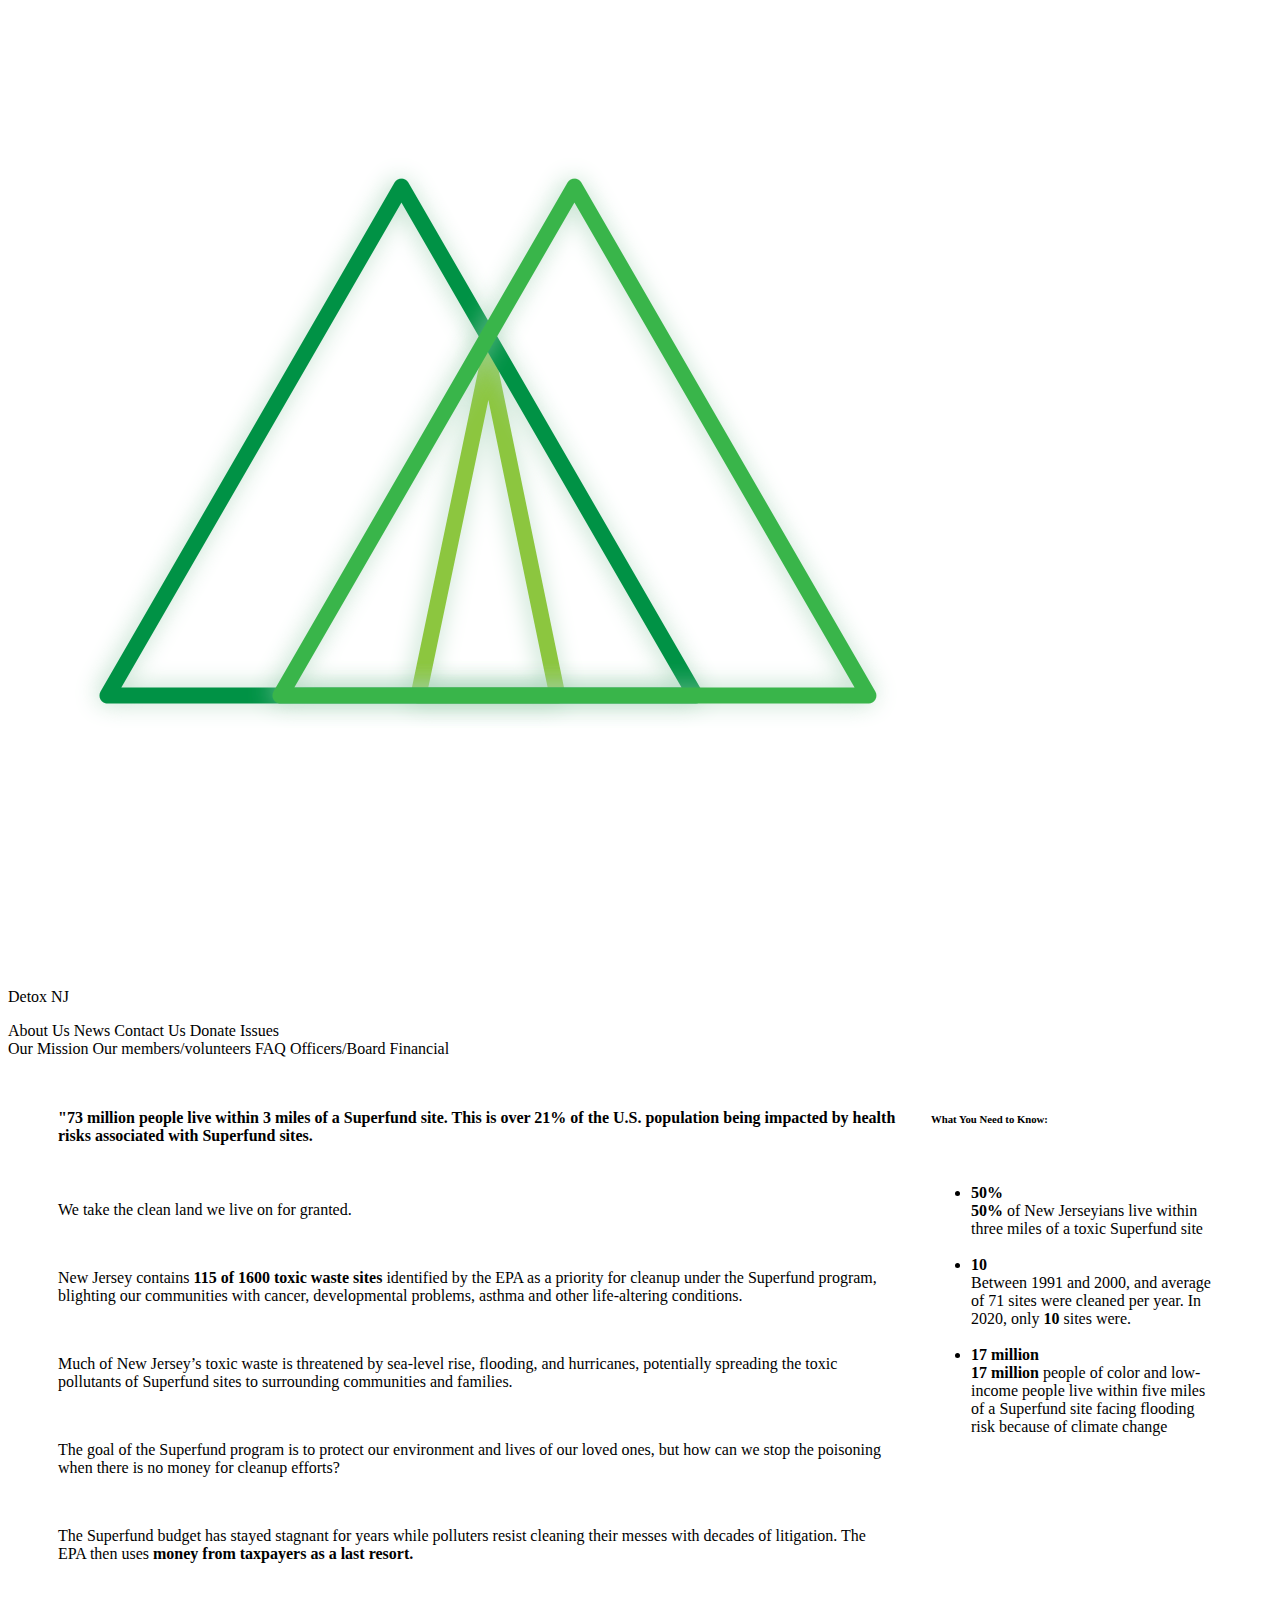
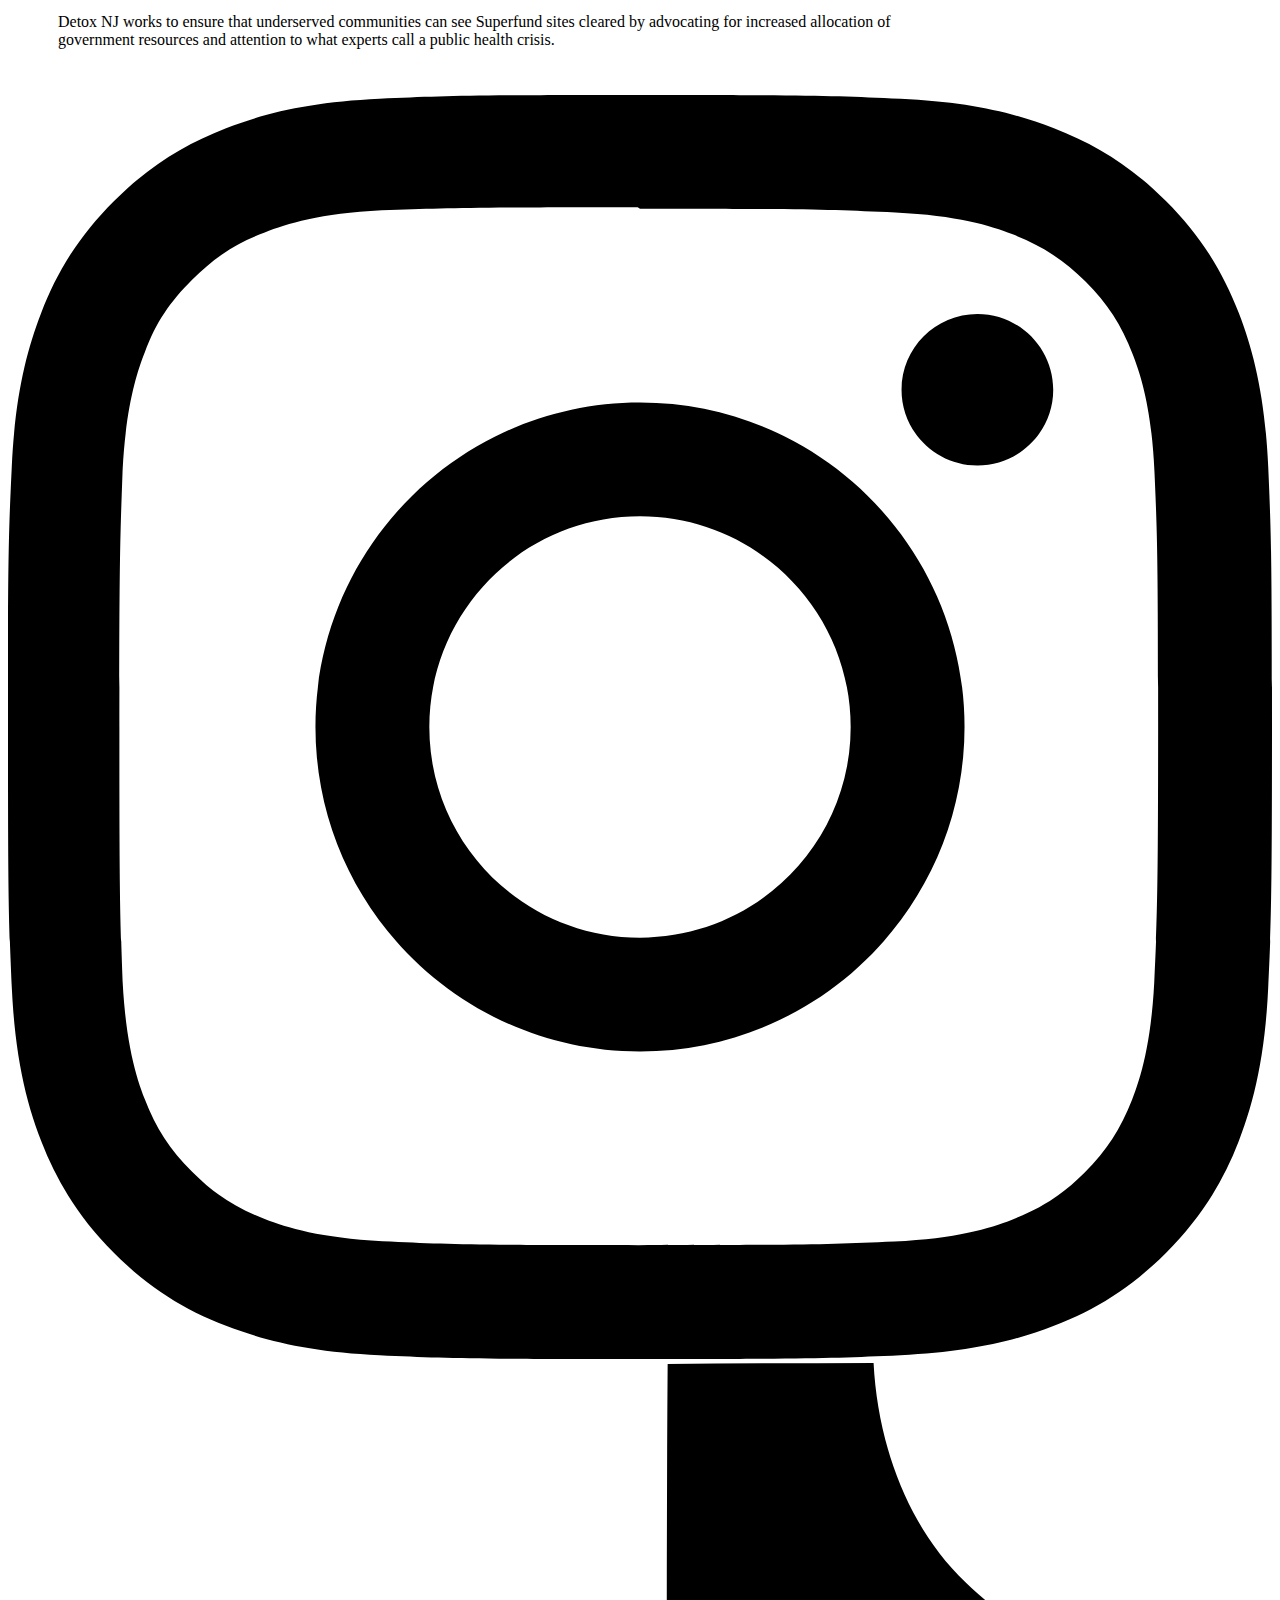
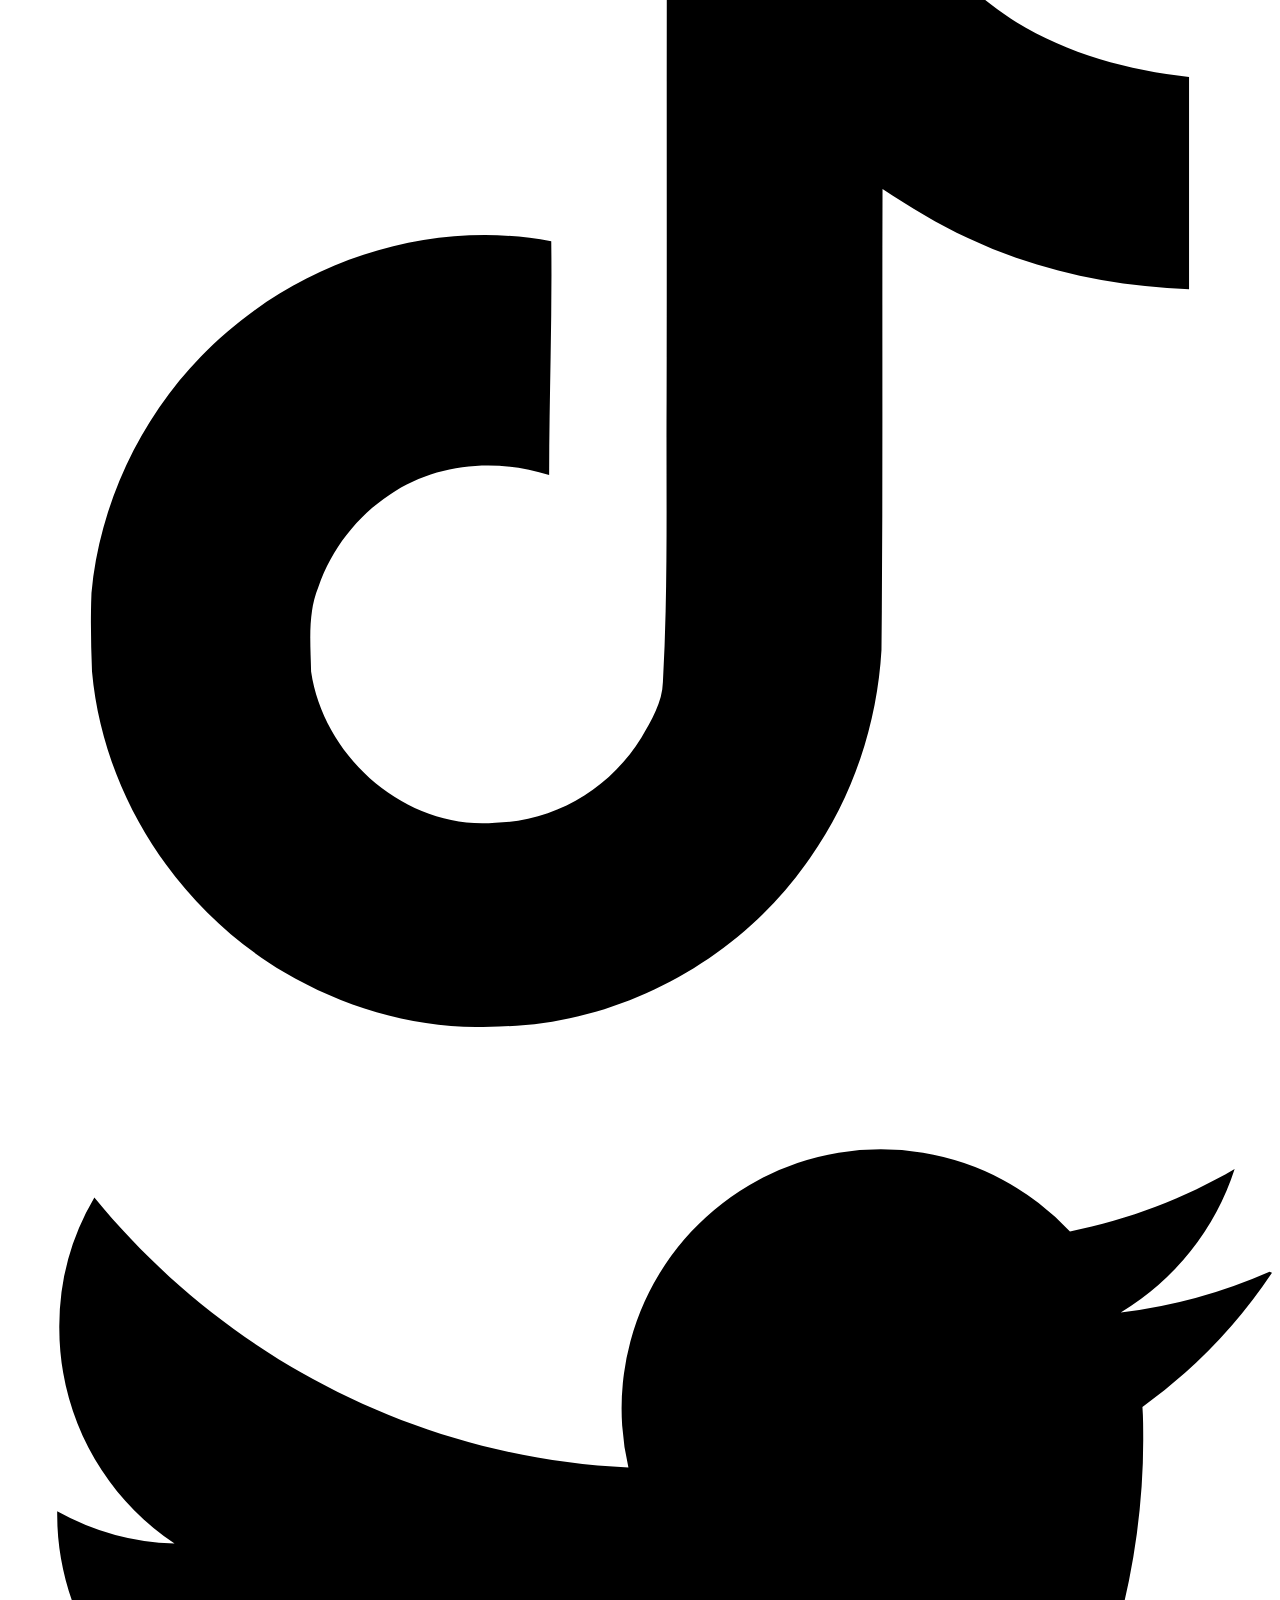
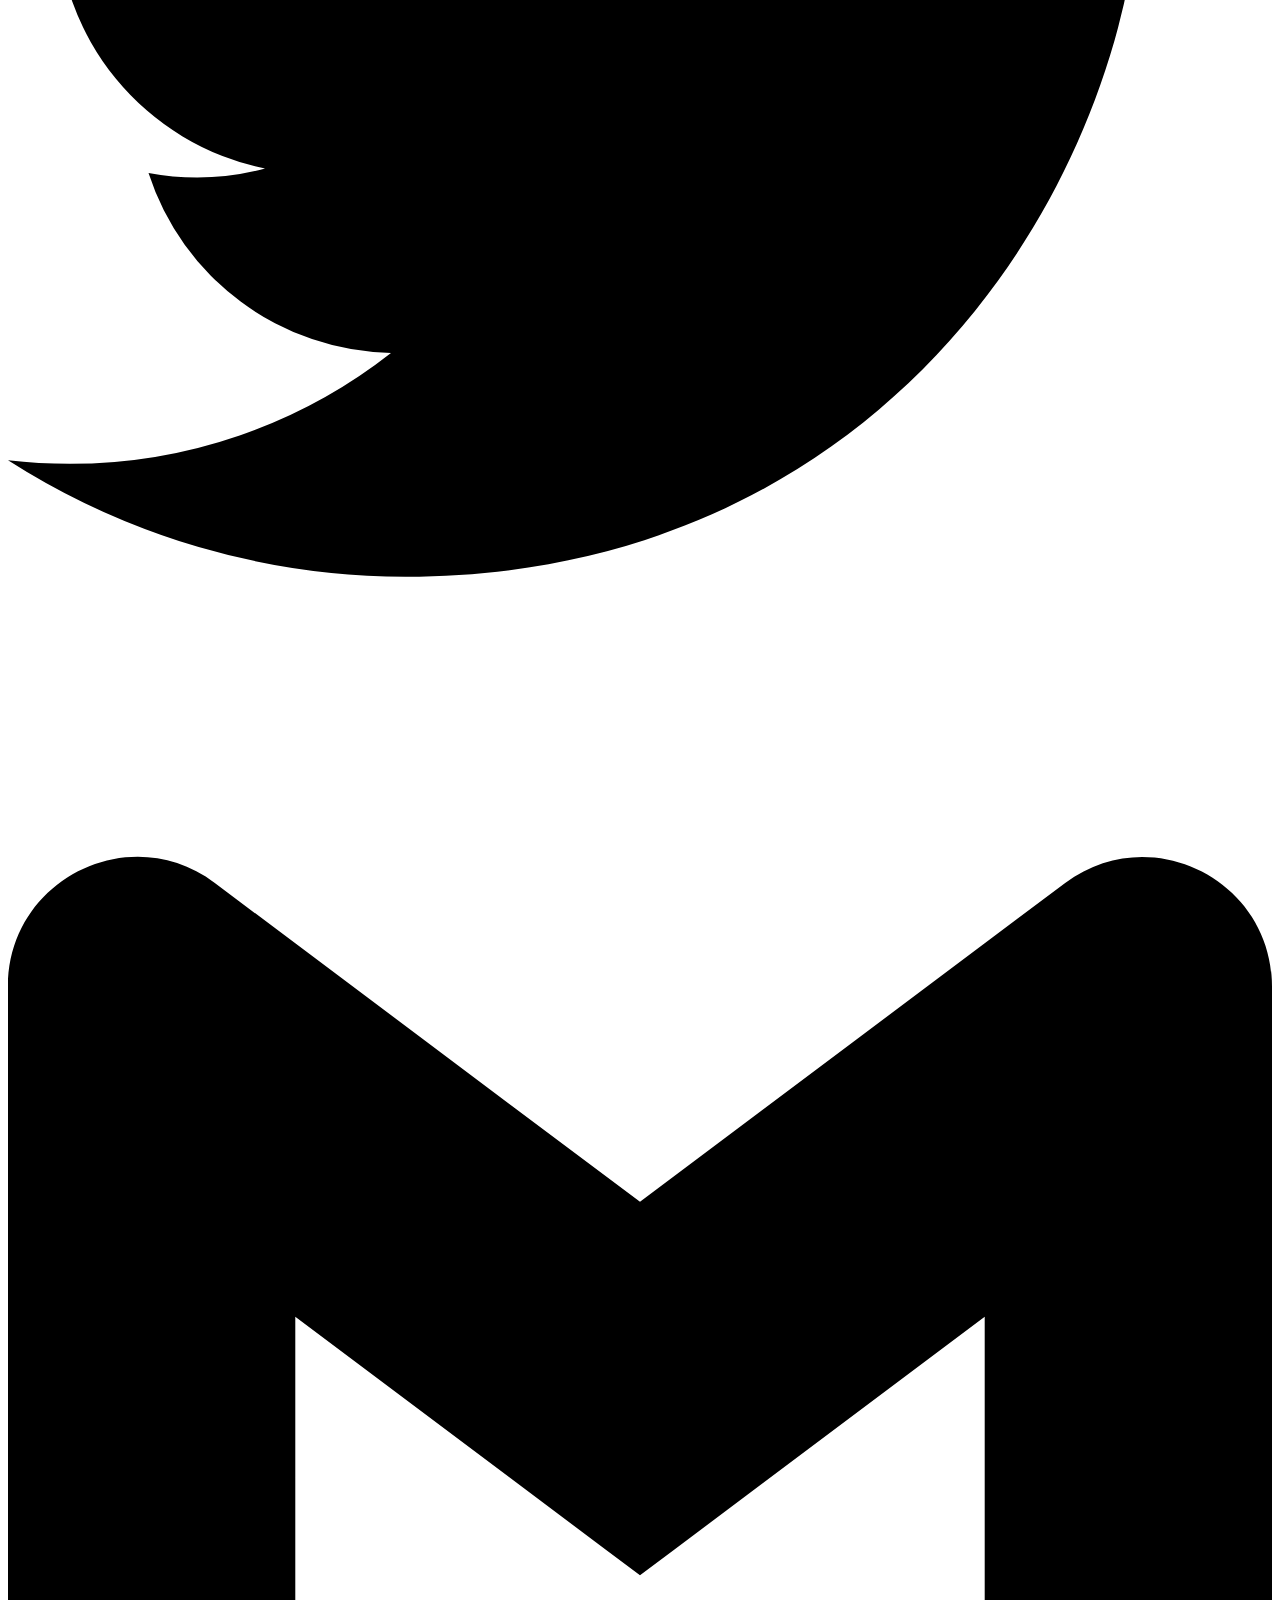
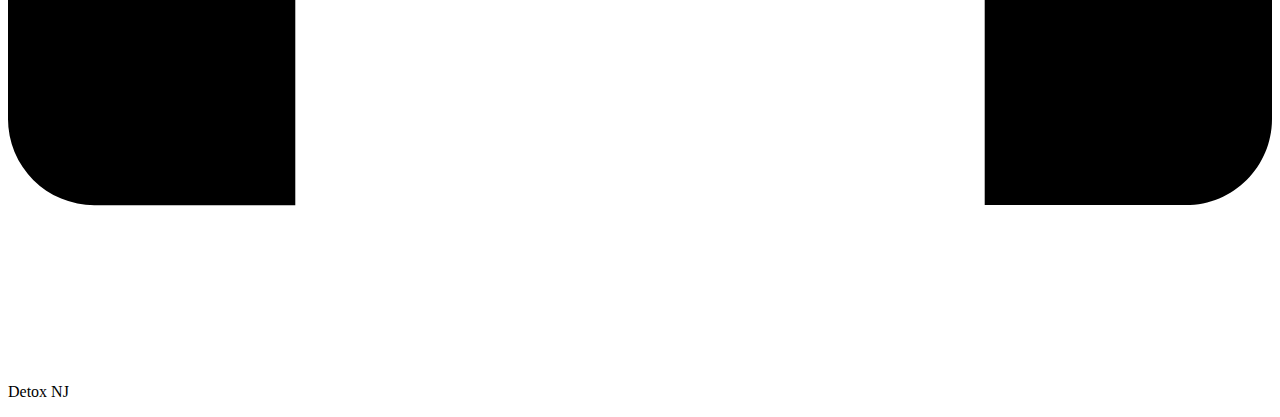
<file: superfund.html>
<!DOCTYPE html>

<html>

    <head>
        <title>Superfund - Detox NJ</title>
        <link rel="stylesheet" type="text/css" href="resources/css/superfund.css" title="style">
        <link rel="preconnect" href="https://fonts.gstatic.com">
        <link href="https://fonts.googleapis.com/css2?family=Lato:ital,wght@0,100;0,300;0,400;0,700;1,100;1,300;1,400;1,700&display=swap" rel="stylesheet">
    </head>

    <body>
        
        <header>
            <div class='nav-logo'>
                <a href='index.html'><img src='resources/images/detoxLogo.png' alt='Detox NJ Logo'></a>
                <p>Detox NJ</p>
            </div>
            <nav class='nav'>
                <a class='about'>About Us</a>
                <a>News</a>
                <a>Contact Us</a>
                <a>Donate</a>
                <a>Issues</a>
            </nav>
            <div id='about-us' class='pop-up'>
                <a>Our Mission</a>
                <a>Our members/volunteers</a>
                <a>FAQ</a>
                <a>Officers/Board</a>
                <a>Financial</a>
            </div>
        </header>

        <div class='body'>
            <main>
                <h4>
                    "73 million people live within 3 miles of a Superfund site. 
                    This is over 21% of the U.S. population being impacted by 
                    health risks associated with Superfund sites.
                </h4>
                <br>
                <p>
                    We take the clean land we live on for granted.
                </p> 
                <br>
                <p>
                    New Jersey contains <b>115 of 1600 toxic waste 
                    sites</b> identified by the EPA as a priority for 
                    cleanup under the Superfund program, blighting our 
                    communities with cancer, developmental problems, 
                    asthma and other life-altering conditions.
                </p>
                <br>
                <p>
                    Much of New Jersey’s toxic waste is threatened by 
                    sea-level rise, flooding, and hurricanes, potentially 
                    spreading the toxic pollutants of Superfund sites to 
                    surrounding communities and families.
                </p>
                <br>
                <p>
                    The goal of the Superfund program is to protect our 
                    environment and lives of our loved ones, but how can 
                    we stop the poisoning when there is no money for cleanup efforts?
                </p>
                <br>
                <p>
                    The Superfund budget has stayed stagnant for years while polluters 
                    resist cleaning their messes with decades of litigation. The EPA 
                    then uses <b>money from taxpayers as a last resort.</b>
                </p>
                <br>
                <p>
                    Detox NJ works to ensure that underserved communities can see Superfund 
                    sites cleared by advocating for increased allocation of government 
                    resources and attention to what experts call a public health crisis.
                </p>
            </main>
            <aside>
                <h6>What You Need to Know:</h6>
                <br>
                <ul>
                    <li>
                        <b>50%</b>
                        <br>
                        <b>50%</b> of New Jerseyians live within three miles of a toxic
                        Superfund site
                    </li>
                    <br>
                    <li>
                        <b>10</b>
                        <br>
                        Between 1991 and 2000, and average of 71 sites were cleaned
                        per year. In 2020, only <b>10</b> sites were.
                    </li>
                    <br>
                    <li>
                        <b>17 million</b>
                        <br>
                        <b>17 million</b> people of color and low-income people live within
                        five miles of a Superfund site facing flooding risk because of
                        climate change
                    </li>
                </ul>
            </aside>
        </div>

        <footer>
            <div class='socials'>
                <a href='https://instagram.com/detoxnj?igshid=xvzinir21j3w'><img src='resources/images/instagram.svg' alt='Detox Instagram'></a>
                <a href='https://vm.tiktok.com/ZMe663CuR/'><img src='resources/images/tiktok.svg' alt='Detox TikTok'></a>
                <a href='https://twitter.com/detoxnj/'><img src='resources/images/twitter.svg' alt='Detox Twitter'></a>
                <a href='mailto:contact@detoxnj.org'><img src='resources/images/gmail.svg' alt='Detox Gmail'></a>
            </div>
            <div class='footer-logo'>
                <p>Detox NJ</p>
            </div>
        </footer>

    </body>

</html>
</file>
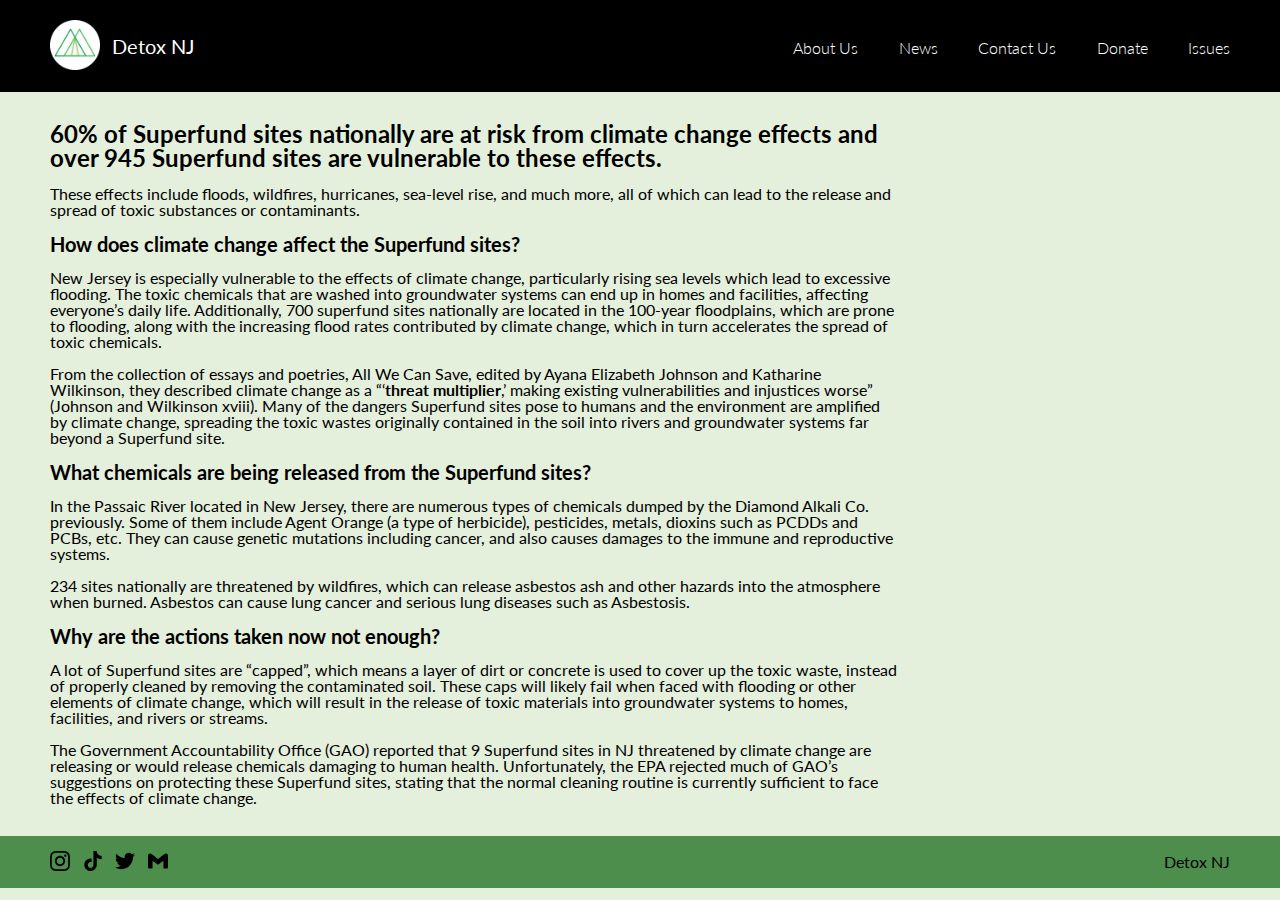
<file: html/climate.html>
<!DOCTYPE html>

<html>

    <head>
        <title>Climate - Detox NJ</title>
        <link rel="stylesheet" type="text/css" href="../resources/css/styles.css" title="style">
        <link rel="stylesheet" type="text/css" href="../resources/css/superfund.css" title="style">
        <link rel="preconnect" href="https://fonts.gstatic.com">
        <link href="https://fonts.googleapis.com/css2?family=Lato:ital,wght@0,100;0,300;0,400;0,700;1,100;1,300;1,400;1,700&display=swap" rel="stylesheet">
    </head>

    <header>
        <div class='nav-logo'>
            <a href='../index.html'><img src='../resources/images/detoxLogo.png' alt='Detox NJ Logo'></a>
            <p>Detox NJ</p>
        </div>
        <nav class='nav'>
            <a class='about'>About Us</a>
            <a>News</a>
            <a>Contact Us</a>
            <a>Donate</a>
            <a>Issues</a>
        </nav>
        <div id='about-us' class='pop-up'>
            <a>Our Mission</a>
            <a>Our members/volunteers</a>
            <a>FAQ</a>
            <a>Officers/Board</a>
            <a>Financial</a>
        </div>
    </header>

    <div class='body'>
        <main>
            <h4>
                60% of Superfund sites nationally are at risk from climate 
                change effects and over 945 Superfund sites are vulnerable 
                to these effects.
            </h4>
            <br>
            <p>
                These effects include floods, wildfires, hurricanes, sea-level
                rise, and much more, all of which can lead to the release and
                spread of toxic substances or contaminants.
            </p>
            <br>
            <h6>How does climate change affect the Superfund sites?</h6>
            <br>
            <p>
                New Jersey is especially vulnerable to the effects of climate 
                change, particularly rising sea levels which lead to 
                excessive flooding. The toxic chemicals that are washed into 
                groundwater systems can end up in homes and facilities, 
                affecting everyone’s daily life. Additionally, 700 superfund 
                sites nationally are located in the 100-year floodplains, 
                which are prone to flooding, along with the increasing flood 
                rates contributed by climate change, which in turn accelerates 
                the spread of toxic chemicals. 
            </p>
            <br>
            <p>
                From the collection of essays and poetries, All We Can Save, 
                edited by Ayana Elizabeth Johnson and Katharine Wilkinson, they 
                described climate change as a “‘<b>threat multiplier</b>,’ 
                making existing vulnerabilities and injustices worse” 
                (Johnson and Wilkinson xviii). Many of the dangers Superfund 
                sites pose to humans and the environment are amplified by 
                climate change, spreading the toxic wastes originally 
                contained in the soil into rivers and groundwater systems far 
                beyond a Superfund site.
            </p>
            <br>
            <h6>What chemicals are being released from the Superfund sites?</h6>
            <br>
            <p>
                In the Passaic River located in New Jersey, there are numerous 
                types of chemicals dumped by the Diamond Alkali Co. previously. 
                Some of them include Agent Orange (a type of herbicide), 
                pesticides, metals, dioxins such as PCDDs and PCBs, etc. 
                They can cause genetic mutations including cancer, and also 
                causes damages to the immune and reproductive systems.
            </p>
            <br>
            <p>
                234 sites nationally are threatened by wildfires, which can 
                release asbestos ash and other hazards into the atmosphere 
                when burned. Asbestos can cause lung cancer and serious lung 
                diseases such as Asbestosis.
            </p>
            <br>
            <h6>Why are the actions taken now not enough?</h6>
            <br>
            <p>
                A lot of Superfund sites are “capped”, which means a layer 
                of dirt or concrete is used to cover up the toxic waste, 
                instead of properly cleaned by removing the contaminated 
                soil. These caps will likely fail when faced with flooding 
                or other elements of climate change, which will result in 
                the release of toxic materials into groundwater systems to 
                homes, facilities, and rivers or streams. 
            </p>
            <br>
            <p>
                The Government Accountability Office (GAO) reported that 9 
                Superfund sites in NJ threatened by climate change are 
                releasing or would release chemicals damaging to human health. 
                Unfortunately, the EPA rejected much of GAO’s suggestions on 
                protecting these Superfund sites, stating that the normal 
                cleaning routine is currently sufficient to face the effects 
                of climate change.
            </p>
        </main>
    </div>

    <footer>
        <div class='socials'>
            <a href='https://instagram.com/detoxnj?igshid=xvzinir21j3w'><img src='../resources/images/instagram.svg' alt='Detox Instagram'></a>
            <a href='https://vm.tiktok.com/ZMe663CuR/'><img src='../resources/images/tiktok.svg' alt='Detox TikTok'></a>
            <a href='https://twitter.com/detoxnj/'><img src='../resources/images/twitter.svg' alt='Detox Twitter'></a>
            <a href='mailto:contact@detoxnj.org'><img src='../resources/images/gmail.svg' alt='Detox Gmail'></a>
        </div>
        <div class='footer-logo'>
            <p>Detox NJ</p>
        </div>
    </footer>

</html>
</file>
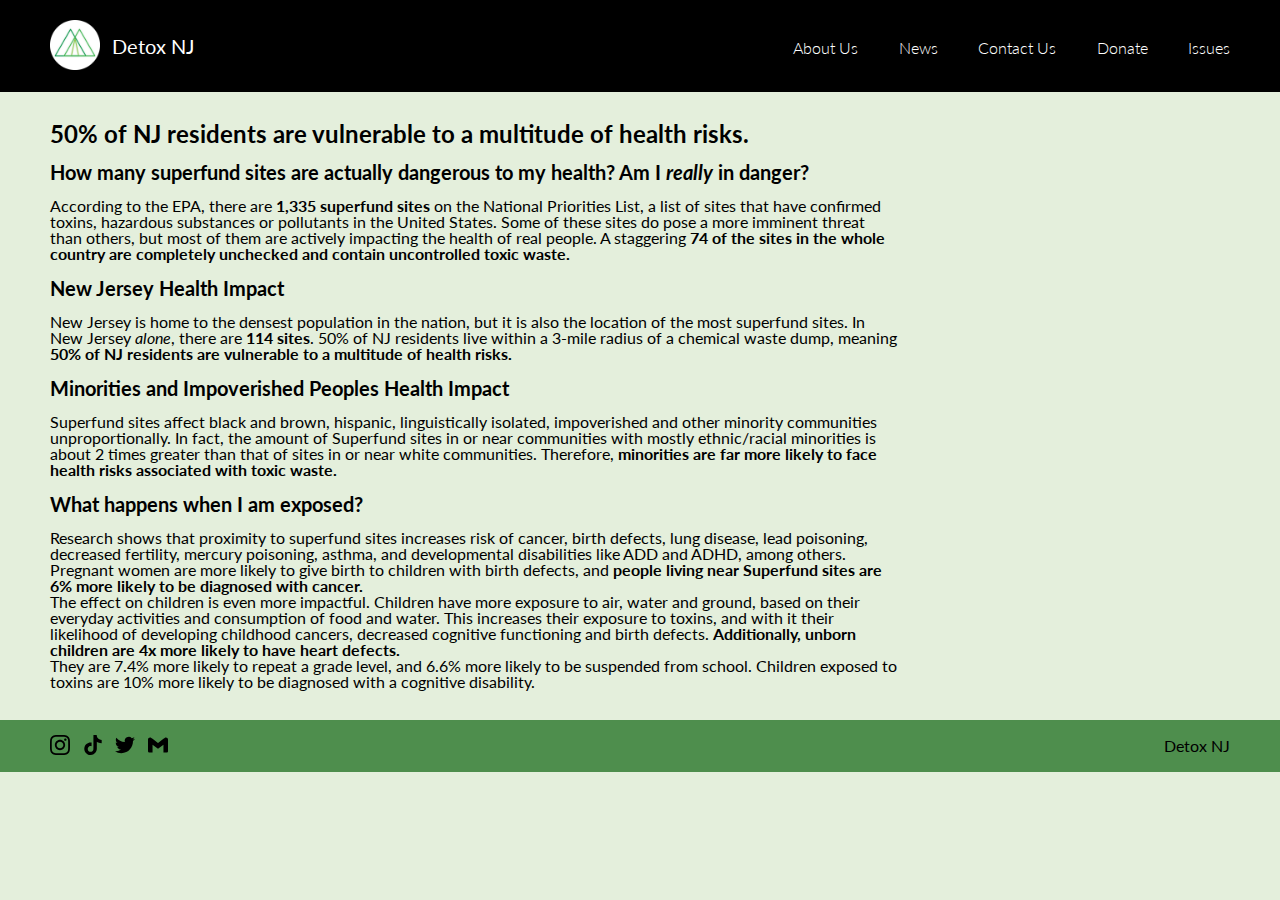
<file: html/health.html>
<!DOCTYPE html>

<html>

    <head>
        <title>Health - Detox NJ</title>
        <link rel="stylesheet" type="text/css" href="../resources/css/styles.css" title="style">
        <link rel="stylesheet" type="text/css" href="../resources/css/superfund.css" title="style">
        <link rel="preconnect" href="https://fonts.gstatic.com">
        <link href="https://fonts.googleapis.com/css2?family=Lato:ital,wght@0,100;0,300;0,400;0,700;1,100;1,300;1,400;1,700&display=swap" rel="stylesheet">
    </head>

    <body>
        
        <header>
            <div class='nav-logo'>
                <a href='../index.html'><img src='../resources/images/detoxLogo.png' alt='Detox NJ Logo'></a>
                <p>Detox NJ</p>
            </div>
            <nav class='nav'>
                <a class='about'>About Us</a>
                <a>News</a>
                <a>Contact Us</a>
                <a>Donate</a>
                <a>Issues</a>
            </nav>
            <div id='about-us' class='pop-up'>
                <a>Our Mission</a>
                <a>Our members/volunteers</a>
                <a>FAQ</a>
                <a>Officers/Board</a>
                <a>Financial</a>
            </div>
        </header>

        <div class='body'>
            <main>
                <h4>
                    50% of NJ residents are vulnerable to a multitude of 
                    health risks.
                </h4>
                <br>
                <h6>
                    How many superfund sites are actually dangerous to my
                    health? Am I <em>really</em> in danger?
                </h6>
                <br>
                <p>
                    According to the EPA, there are <b>1,335 superfund sites</b> 
                    on the National Priorities List, a list of sites that have
                    confirmed toxins, hazardous substances or pollutants in the 
                    United States. Some of these sites do pose a more imminent
                    threat than others, but most of them are actively impacting 
                    the health of real people. A staggering <b>74 of the sites 
                    in the whole country are completely unchecked and contain 
                    uncontrolled toxic waste.</b>
                </p>
                <br>
                <h6>New Jersey Health Impact</h6>
                <br>
                <p>
                    New Jersey is home to the densest population in the nation, 
                    but it is also the location of the most superfund sites. 
                    In New Jersey <em>alone</em>, there are <b>114 sites</b>. 
                    50% of NJ residents live within a 3-mile radius of a 
                    chemical waste dump, meaning <b>50% of NJ residents are 
                    vulnerable to a multitude of health risks.</b>
                </p>
                <br>
                <h6>Minorities and Impoverished Peoples Health Impact</h6>
                <br>
                <p>
                    Superfund sites affect black and brown, hispanic, 
                    linguistically isolated, impoverished and other minority 
                    communities unproportionally. In fact, the amount of 
                    Superfund sites in or near communities with mostly 
                    ethnic/racial minorities is about 2 times greater than 
                    that of sites in or near white communities. Therefore, 
                    <b>minorities are far more likely to face health risks 
                    associated with toxic waste.</b>
                </p>
                <br>
                <h6>What happens when I am exposed?</h6>
                <br>
                <p>
                    Research shows that proximity to superfund sites increases 
                    risk of cancer, birth defects, lung disease, lead 
                    poisoning, decreased fertility, mercury poisoning, 
                    asthma, and developmental disabilities like ADD and ADHD, 
                    among others. Pregnant women are more likely to give birth 
                    to children with birth defects, and <b>people living near 
                    Superfund sites are 6% more likely to be diagnosed with 
                    cancer.</b> 
                </p>
                <p>
                    The effect on children is even more impactful. Children 
                    have more exposure to air, water and ground, based on 
                    their everyday activities and consumption of food and 
                    water. This increases their exposure to toxins, and with 
                    it their likelihood of developing childhood cancers, 
                    decreased cognitive functioning and birth defects. 
                    <b>Additionally, unborn children are 4x more likely to have 
                    heart defects.</b>
                </p>
                <p>
                    They are 7.4% more likely to repeat a grade level, and 
                    6.6% more likely to be suspended from school. Children 
                    exposed to toxins are 10% more likely to be diagnosed 
                    with a cognitive disability.
                </p>
            </main>
        </div>

        <footer>
            <div class='socials'>
                <a href='https://instagram.com/detoxnj?igshid=xvzinir21j3w'><img src='../resources/images/instagram.svg' alt='Detox Instagram'></a>
                <a href='https://vm.tiktok.com/ZMe663CuR/'><img src='../resources/images/tiktok.svg' alt='Detox TikTok'></a>
                <a href='https://twitter.com/detoxnj/'><img src='../resources/images/twitter.svg' alt='Detox Twitter'></a>
                <a href='mailto:contact@detoxnj.org'><img src='../resources/images/gmail.svg' alt='Detox Gmail'></a>
            </div>
            <div class='footer-logo'>
                <p>Detox NJ</p>
            </div>
        </footer>

    </body>

</html>
</file>
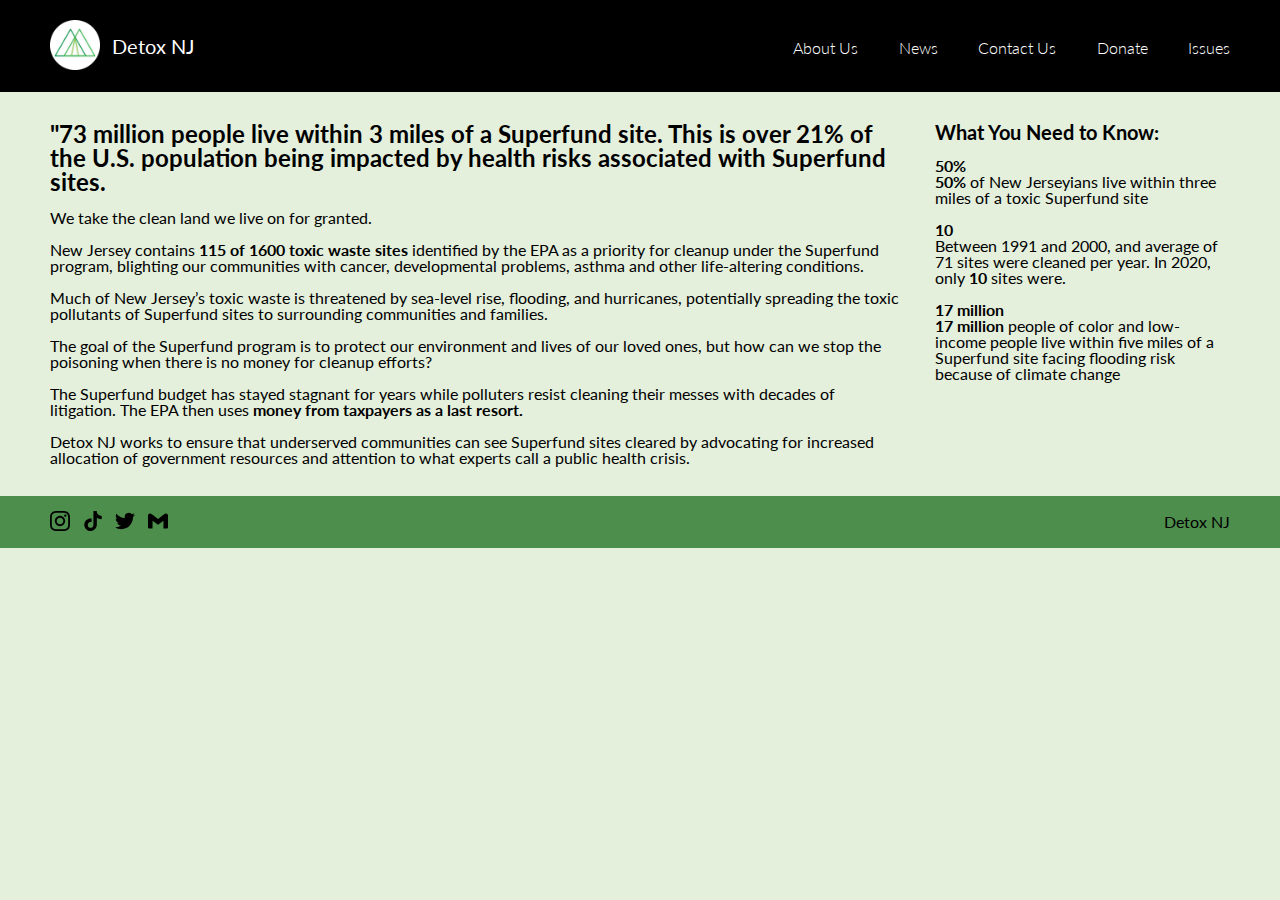
<file: html/superfund.html>
<!DOCTYPE html>

<html>

    <head>
        <title>Superfund - Detox NJ</title>
        <link rel="stylesheet" type="text/css" href="../resources/css/styles.css" title="style">
        <link rel="stylesheet" type="text/css" href="../resources/css/superfund.css" title="style">
        <link rel="preconnect" href="https://fonts.gstatic.com">
        <link href="https://fonts.googleapis.com/css2?family=Lato:ital,wght@0,100;0,300;0,400;0,700;1,100;1,300;1,400;1,700&display=swap" rel="stylesheet">
    </head>

    <body>
        
        <header>
            <div class='nav-logo'>
                <a href='../index.html'><img src='../resources/images/detoxLogo.png' alt='Detox NJ Logo'></a>
                <p>Detox NJ</p>
            </div>
            <nav class='nav'>
                <a class='about'>About Us</a>
                <a>News</a>
                <a>Contact Us</a>
                <a>Donate</a>
                <a>Issues</a>
            </nav>
            <div id='about-us' class='pop-up'>
                <a>Our Mission</a>
                <a>Our members/volunteers</a>
                <a>FAQ</a>
                <a>Officers/Board</a>
                <a>Financial</a>
            </div>
        </header>

        <div class='body'>
            <main>
                <h4>
                    "73 million people live within 3 miles of a Superfund site. 
                    This is over 21% of the U.S. population being impacted by 
                    health risks associated with Superfund sites.
                </h4>
                <br>
                <p>
                    We take the clean land we live on for granted.
                </p> 
                <br>
                <p>
                    New Jersey contains <b>115 of 1600 toxic waste 
                    sites</b> identified by the EPA as a priority for 
                    cleanup under the Superfund program, blighting our 
                    communities with cancer, developmental problems, 
                    asthma and other life-altering conditions.
                </p>
                <br>
                <p>
                    Much of New Jersey’s toxic waste is threatened by 
                    sea-level rise, flooding, and hurricanes, potentially 
                    spreading the toxic pollutants of Superfund sites to 
                    surrounding communities and families.
                </p>
                <br>
                <p>
                    The goal of the Superfund program is to protect our 
                    environment and lives of our loved ones, but how can 
                    we stop the poisoning when there is no money for cleanup 
                    efforts?
                </p>
                <br>
                <p>
                    The Superfund budget has stayed stagnant for years while 
                    polluters resist cleaning their messes with decades of 
                    litigation. The EPA then uses <b>money from taxpayers 
                    as a last resort.</b>
                </p>
                <br>
                <p>
                    Detox NJ works to ensure that underserved communities can 
                    see Superfund sites cleared by advocating for increased 
                    allocation of government resources and attention to what 
                    experts call a public health crisis.
                </p>
            </main>
            <aside>
                <h6>What You Need to Know:</h6>
                <br>
                <ul>
                    <li>
                        <b>50%</b>
                        <br>
                        <b>50%</b> of New Jerseyians live within three miles of a toxic
                        Superfund site
                    </li>
                    <br>
                    <li>
                        <b>10</b>
                        <br>
                        Between 1991 and 2000, and average of 71 sites were cleaned
                        per year. In 2020, only <b>10</b> sites were.
                    </li>
                    <br>
                    <li>
                        <b>17 million</b>
                        <br>
                        <b>17 million</b> people of color and low-income people live within
                        five miles of a Superfund site facing flooding risk because of
                        climate change
                    </li>
                </ul>
            </aside>
        </div>

        <footer>
            <div class='socials'>
                <a href='https://instagram.com/detoxnj?igshid=xvzinir21j3w'><img src='../resources/images/instagram.svg' alt='Detox Instagram'></a>
                <a href='https://vm.tiktok.com/ZMe663CuR/'><img src='../resources/images/tiktok.svg' alt='Detox TikTok'></a>
                <a href='https://twitter.com/detoxnj/'><img src='../resources/images/twitter.svg' alt='Detox Twitter'></a>
                <a href='mailto:contact@detoxnj.org'><img src='../resources/images/gmail.svg' alt='Detox Gmail'></a>
            </div>
            <div class='footer-logo'>
                <p>Detox NJ</p>
            </div>
        </footer>

    </body>

</html>
</file>
<file: resources/css/superfund.css>
/*** BODY ***/
.body {
    padding: 0px 50px;
    display: flex;
    justify-content: space-between;
}
main {
    padding: 30px 0px;
    width: 72%;
}
aside {
    padding: 30px 0px;
    width: 25%;
}
</file>
<file: resources/css/styles.css>
/*
DETOX COLORS:
    * Green: #4e8e4d
    * Navy Blue: #253140
    * White: #ffffff
*/

/*** RESET STYLES ***/
html,body,div,span,applet,object,iframe,
h1,h2,h3,h4,h5,h6,p,blockquote,pre,a,abbr,
acronym,address,big,cite,code,del,dfn,em,img,ins,
kbd,q,s,samp,small,strike,strong,sub,sup,tt,var,b,u,i,
center,dl,dt,dd,ol,ul,li,fieldset,form,label,legend,
table,caption,tbody,tfoot,thead,tr,th,td,article,aside,
canvas,details,embed,figure,figcaption,footer,
header,hgroup,menu,nav,output,ruby,section,summary,
time,mark,audio,video { 
    margin: 0; 
    padding: 0; 
    border: 0; 
    font-size: 100%; 
    font: inherit; 
    vertical-align: baseline;
}
article,aside,details,figcaption,
figure,footer,header,hgroup,menu,nav,section { 
    display: block;
}
body { 
    line-height: 1;
    font-family: Lato, sans-serif;
    background-color: #e1ede1;
}
ol,ul { 
    list-style: none;
}
blockquote,q { 
    quotes: none;
}
blockquote:before,blockquote:after,q:before,q:after { 
    content: ''; 
    content: none;
}
table { 
    border-collapse: collapse; 
    border-spacing: 0;
}
/*** END STYLE RESET ***/

/*** UNIVERSAL STYLES ***/
body { 
    font-family: Lato, sans-serif;
    background-color: #e4efdc;
}
h4 {
    font-size: 24px;
    font-weight: 700;
}
h6 {
    font-size: 20px;
    font-weight: 700;
}
b {
    font-weight: 700;
}
em {
    font-style: italic;
}

/*** HEADER ***/
header {
    padding: 20px 50px;
    background-color: #000000;
    color: #ffffff;
    display: flex;
    justify-content: space-between;
}
.nav-logo {
    display: flex;
    align-items: center;
}
.nav-logo img {
    width: 50px;
    height: 50px;
}
.nav-logo p {
    margin-left: 12px;
    font-size: 20px;
}
.nav {
    display: flex;
    justify-content: space-between;
    width: 37%;
    padding-top: 20px;
    font-weight: 300;
}
.nav a:hover {
    font-weight: 400;
    cursor: pointer;
}
.pop-up {
    display: none;
    font-weight: 300;
}
.pop-up a {
    display: block;
}

/*** FOOTER ***/
footer {
    padding: 10px 50px;
    background-color: #4e8e4d;
    display: flex;
    justify-content: space-between;
    align-items: center;
}
.socials {
    padding: 5px 0px;
    width: 10%;
    display: flex;
    justify-content: space-between;
}
.socials img {
    width: 20px;
}
</file>
